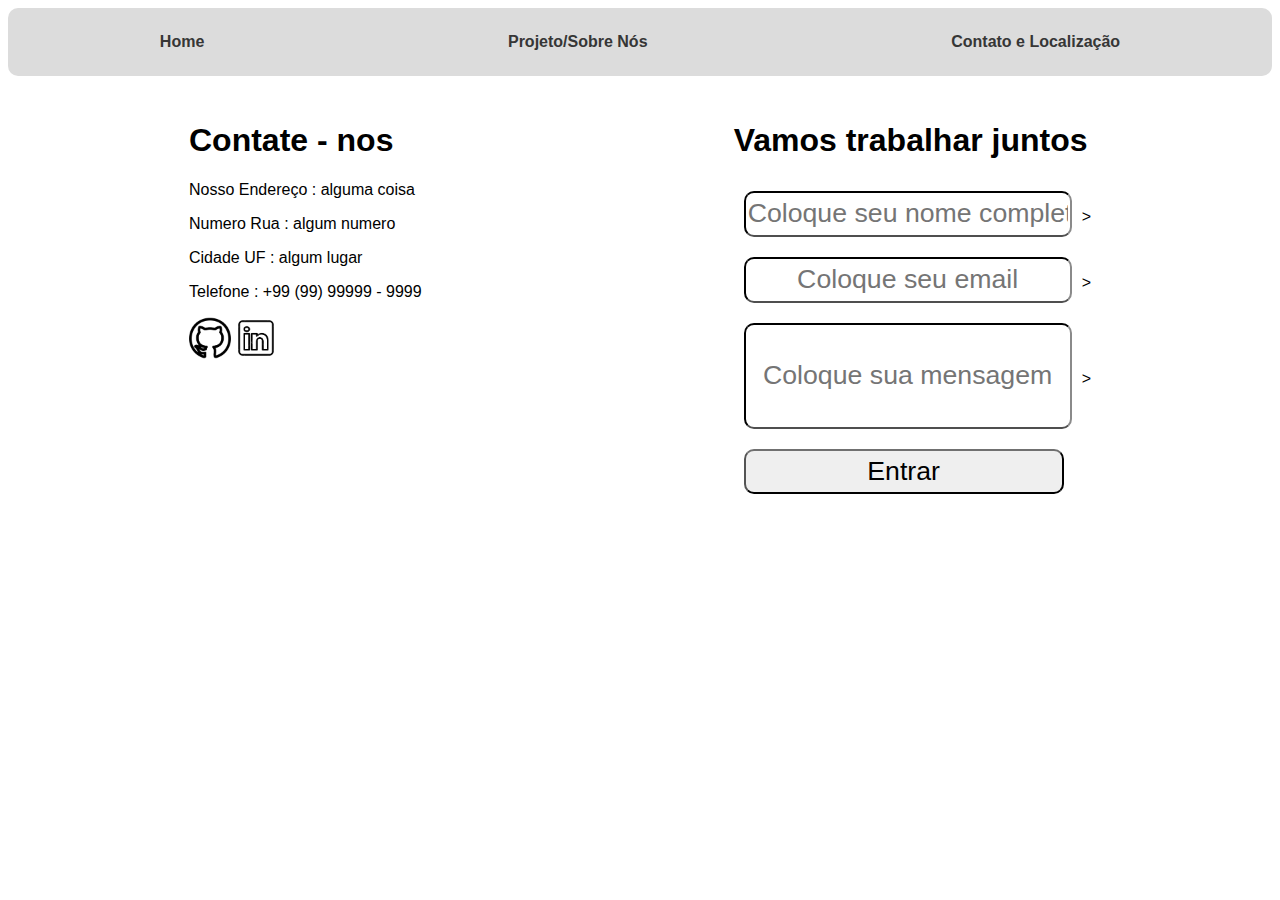
<file: index.html>
<!DOCTYPE html>
<html lang="pt-br">
<head>
    <meta charset="UTF-8">
    <meta name="viewport" content="width=device-width, initial-scale=1.0">
    <title>Contato/Localização</title>
    <link rel="stylesheet" href="Style.css">
</head>
<body>
    <nav style="display: flex; justify-content: space-around;background-color:#DCDCDC;border-radius: 10px;"> 
        <a id="home" href="Home.html" style="margin:25px;color: #363636; font-weight: bold;text-decoration: none;">Home</a>
        <a id="projeto" href="Projeto.html" style="margin:25px;color: #363636; font-weight: bold;text-decoration: none;">Projeto/Sobre Nós</a>    
        <a id="contato" href="index.html" style="margin:25px;color: #363636; font-weight: bold;text-decoration: none;">Contato e Localização</a>    
    </nav>
    <section style="display: flex; flex-direction: row; justify-content: space-around;margin: 25px; ">
        <div>
            <h1>Contate - nos</h1>
            <p>Nosso Endereço : alguma coisa</p>
            <p>Numero  Rua : algum numero</p>
            <p>Cidade  UF : algum lugar </p>
            <p>Telefone : +99 (99) 99999 - 9999</p>
            <a href=""><img src="assets/giticon.png" style="width:42px;height:42px;"></a>
            <a href=""><img src="assets/linkedlnicon.png" style="width:42px;height:42px;"></a>
        </div>
        <div>
            <h1>Vamos trabalhar juntos</h1>
            <form action="">
                <label for="nomeCompleto">
                    <input type="text" id="name" placeholder="Coloque seu nome completo" style="width: 320px;height: 40px;text-align: center; font-size: 3ch;border-color: #1C1C1C #363636 #4F4F4F #000000;border-radius: 10px; margin: 10px;">>
                </label><br>
                <label for="seuEmail">
                    <input type="email" id="mail" placeholder="Coloque seu email" style="width: 320px;height: 40px;text-align: center; font-size: 3ch;border-color:#1C1C1C #363636 #4F4F4F #000000;border-radius: 10px; margin: 10px;">>
                </label><br>
                <label for="suaMensagem">
                    <input type="text" id="mennsage" placeholder="Coloque sua mensagem" style="width: 320px;height: 100px;text-align: center; font-size: 3ch;border-color:#1C1C1C #363636 #4F4F4F #000000;border-radius: 10px; margin: 10px;">>
                </label><br>
            </form>
            <button id="btn" style="width: 320px;height: 45px;font-size: 3ch;margin: 10px;border-color:#1C1C1C #363636 #4F4F4F #000000;border-radius: 10px;color: black;">Entrar</button>
        </div>    
    </section>
    <script src="form.js"></script>
    <py-script src="Script.py"></py-script>
</body>
</html>
</file>
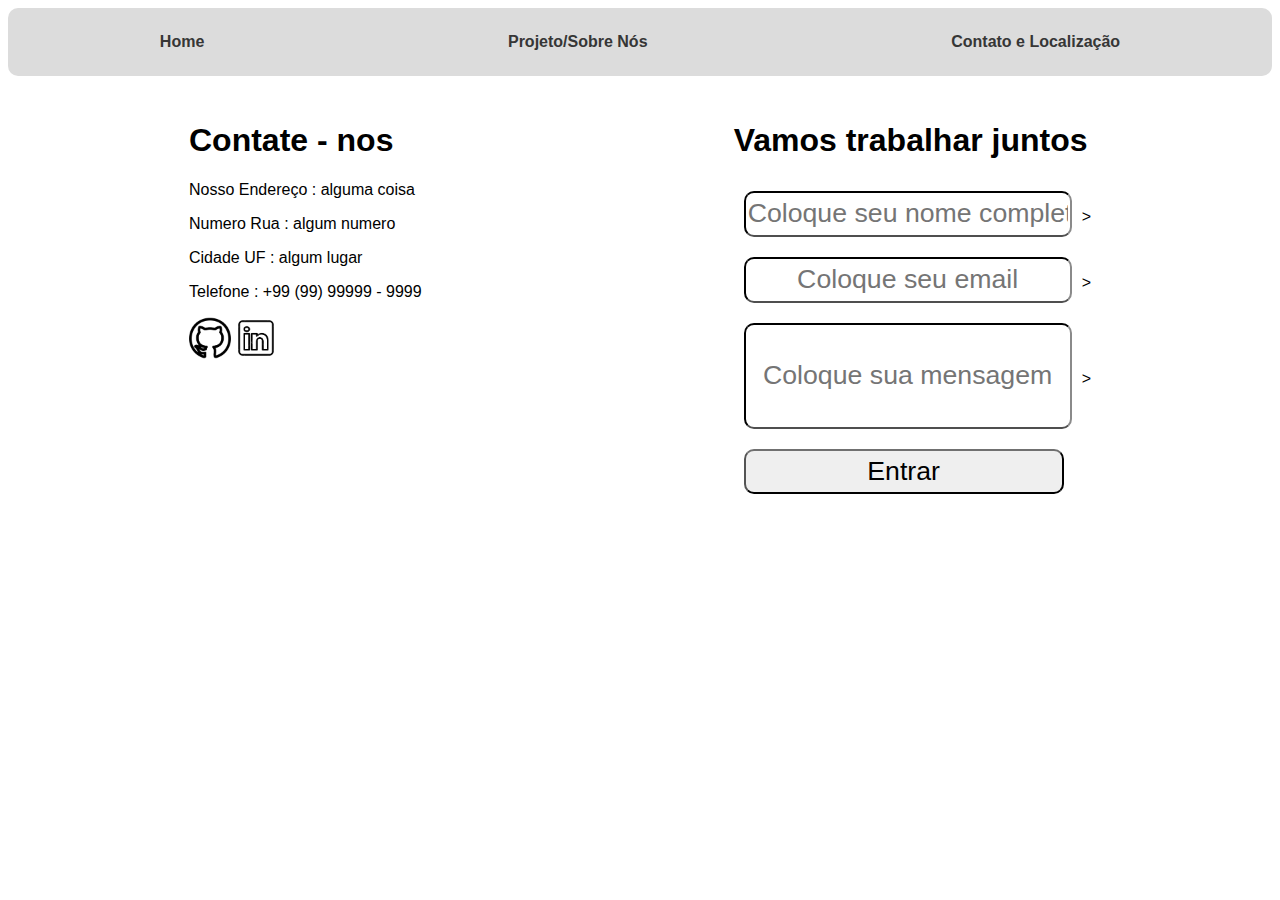
<file: Contato.html>
<!DOCTYPE html>
<html lang="pt-br">
<head>
    <meta charset="UTF-8">
    <meta name="viewport" content="width=device-width, initial-scale=1.0">
    <title>Contato/Localização</title>
    <link rel="stylesheet" href="Style.css">
</head>
<body>
    <nav style="display: flex; justify-content: space-around;background-color:#DCDCDC;border-radius: 10px;"> 
        <a id="home" href="Home.html" style="margin:25px;color: #363636; font-weight: bold;text-decoration: none;">Home</a>    
        <a id="projeto" href="Projeto.html" style="margin:25px;color: #363636; font-weight: bold;text-decoration: none;">Projeto/Sobre Nós</a>    
        <a id="contato" href="Contato.html" style="margin:25px;color: #363636; font-weight: bold;text-decoration: none;">Contato e Localização</a>    
    </nav>
    <section style="display: flex; flex-direction: row; justify-content: space-around;margin: 25px; ">
        <div>
            <h1>Contate - nos</h1>
            <p>Nosso Endereço : alguma coisa</p>
            <p>Numero  Rua : algum numero</p>
            <p>Cidade  UF : algum lugar </p>
            <p>Telefone : +99 (99) 99999 - 9999</p>
            <a href=""><img src="assets/giticon.png" style="width:42px;height:42px;"></a>
            <a href=""><img src="assets/linkedlnicon.png" style="width:42px;height:42px;"></a>
        </div>
        <div>
            <h1>Vamos trabalhar juntos</h1>
            <form action="">
                <label for="nomeCompleto">
                    <input type="text" id="name" placeholder="Coloque seu nome completo" style="width: 320px;height: 40px;text-align: center; font-size: 3ch;border-color: #1C1C1C #363636 #4F4F4F #000000;border-radius: 10px; margin: 10px;">>
                </label><br>
                <label for="seuEmail">
                    <input type="email" id="mail" placeholder="Coloque seu email" style="width: 320px;height: 40px;text-align: center; font-size: 3ch;border-color:#1C1C1C #363636 #4F4F4F #000000;border-radius: 10px; margin: 10px;">>
                </label><br>
                <label for="suaMensagem">
                    <input type="text" id="mennsage" placeholder="Coloque sua mensagem" style="width: 320px;height: 100px;text-align: center; font-size: 3ch;border-color:#1C1C1C #363636 #4F4F4F #000000;border-radius: 10px; margin: 10px;">>
                </label><br>
            </form>
            <button style="width: 320px;height: 45px;font-size: 3ch;margin: 10px;border-color:#1C1C1C #363636 #4F4F4F #000000;border-radius: 10px;color: black;">Entrar</button>
        </div>    
    </section>

    <py-script src="Script.py"></py-script>
</body>
</html>
</file>
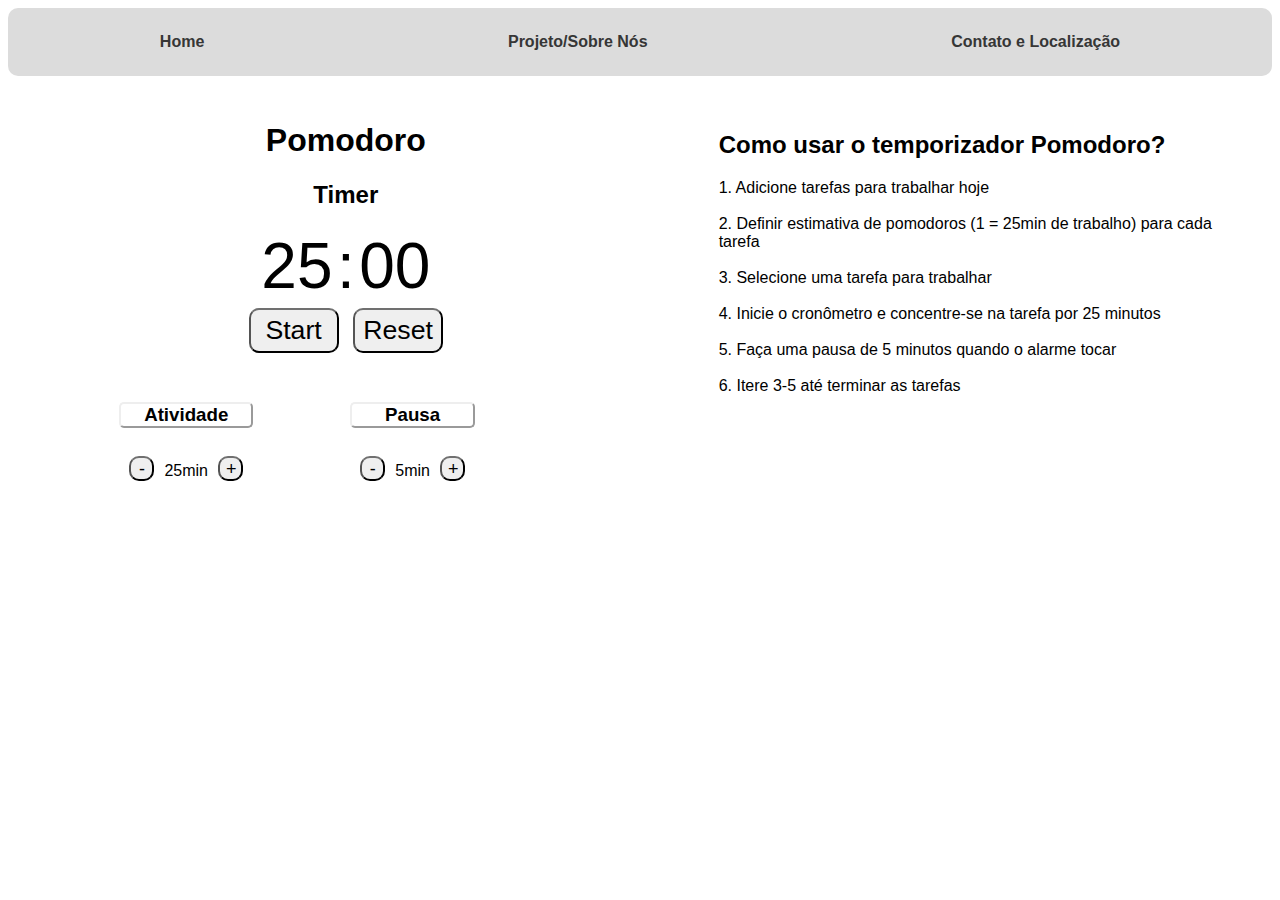
<file: Home.html>
<!DOCTYPE html>
<html lang="pt-br">
<head>
    <meta charset="UTF-8">
    <meta name="viewport" content="width=device-width, initial-scale=1.0">
    <title>Home</title>
    <link rel="stylesheet" href="Style.css">
</head>
<body> 
    <nav style="display: flex; justify-content: space-around;background-color:#DCDCDC;border-radius: 10px;"> 
        <a id="home" href="Home.html" style="margin:25px;color: #363636; font-weight: bold;text-decoration: none;">Home</a>
        <a id="projeto" href="Projeto.html" style="margin:25px;color: #363636; font-weight: bold;text-decoration: none;">Projeto/Sobre Nós</a>    
        <a id="contato" href="index.html" style="margin:25px;color: #363636; font-weight: bold;text-decoration: none;">Contato e Localização</a>    
    </nav>
    <section style="display: flex; flex-direction: row;">
        <div style="display: flex; justify-content: center ; width: 650px; height: 400px;margin: 25px; border-radius: 10px; ">
            <div style="width: 600px; justify-content: space-around;">
                <header style="text-align: center;">
                    <h1>Pomodoro</h1>
                    <h2>Timer</h2>
                    <div class="timer" id="minutos"></div>
                    <div class="timer" id="separador">:</div>
                    <div class="timer" id="segundos">00</div>
                    <div>
                        <button class="btn" id="start" onclick="contador(ajuste_atividade)" style="width: 90px;height: 45px;font-size: 3ch;margin: 5px;border-color:#1C1C1C #363636 #4F4F4F #000000;border-radius: 10px;color: black;">Start</button>
                        <button class="btn" id="reset" onclick="resetar()" style="width: 90px;height: 45px;font-size: 3ch;margin: 5px;border-color:#1C1C1C #363636 #4F4F4F #000000;border-radius: 10px;color: black;">Reset</button>
                        <button class="btn" id="continue" onclick="continuar()" style="width: 120px;height: 45px;font-size: 3ch;margin: 5px;border-color:#1C1C1C #363636 #4F4F4F #000000;border-radius: 10px;color: black;">continue</button>
                        <button class="btn" id="pause" onclick="pausar()" style="width: 90px;height: 45px;font-size: 3ch;margin: 5px;border-color:#1C1C1C #363636 #4F4F4F #000000;border-radius: 10px;color: black;">pause</button>

                    </div>
                </header>
                <footer style="display: flex; flex-direction: row; justify-content: space-around; margin: 25px;">
                    <div>
                        <h3 onclick="atividade()" style="text-align: center; border: 2px outset;border-radius: 5px;">Atividade</h3>
                        <div style="display: flex; flex-direction: row; justify-content: space-around;">
                            <button onclick="dmnAtv()" style="width: 25px; height: 25px; margin: 10px; font-size: large;border-color:#1C1C1C #363636 #4F4F4F #000000;border-radius: 10px;color: black;">-</button>
                            <p id="ajuste_atividade"></p><p id="minA">min</p>
                            <button onclick="aumAtv()" style="width: 25px; height: 25px; margin: 10px; font-size: large;border-color:#1C1C1C #363636 #4F4F4F #000000;border-radius: 10px;color: black;">+</button>
                        </div>
                    </div>
                    <div>
                        <h3 onclick="descanso()" style="text-align: center; border: 2px outset;border-radius: 5px;">Pausa</h3>
                        <div style="display: flex; flex-direction: row; justify-content: space-around;">
                            <button onclick="dmnPause()" style="width: 25px; height: 25px; margin: 10px; font-size: large;border-color:#1C1C1C #363636 #4F4F4F #000000;border-radius: 10px;color: black;">-</button>
                            <p id="ajuste_pausa"></p><p id="minP">min</p>
                            <button onclick="aumPause()" style="width: 25px; height: 25px; margin: 10px; font-size: large;border-color:#1C1C1C #363636 #4F4F4F #000000;border-radius: 10px;color: black;">+</button>
                        </div>
                    </div>
                    <div>
                    </div>
                </footer>
            </div>
        </div>
        <div style="margin: 25px; border-radius: 10px; padding: 10px;">
            <h2> Como usar o temporizador Pomodoro? </h2>
            <p>
               1. Adicione tarefas para trabalhar hoje <br><br>
               2. Definir estimativa de pomodoros (1 = 25min de trabalho) para cada tarefa<br><br>
               3. Selecione uma tarefa para trabalhar<br><br>
               4. Inicie o cronômetro e concentre-se na tarefa por 25 minutos<br><br>
               5. Faça uma pausa de 5 minutos quando o alarme tocar<br><br>
               6. Itere 3-5 até terminar as tarefas<br><br>
            </p>
        </div>
    </section>

    <script src="Script.js"></script>
</body>
</html>
</file>
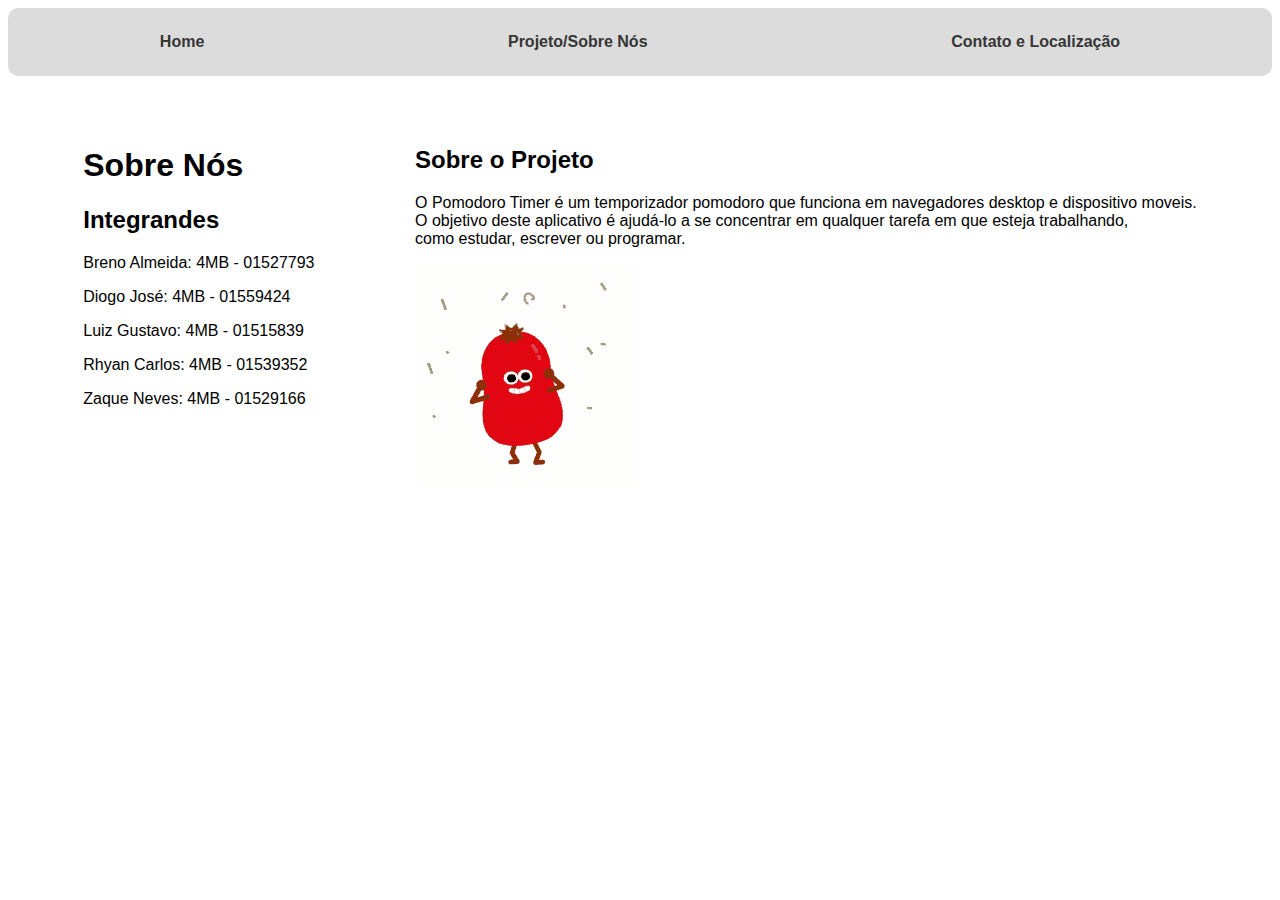
<file: Projeto.html>
<!DOCTYPE html>
<html lang="pt-br">
<head>
    <meta charset="UTF-8">
    <meta name="viewport" content="width=device-width, initial-scale=1.0">
    <title>Projeto</title>
    <link rel="stylesheet" href="Style.css">
</head>
<body>
    <nav style="display: flex; justify-content: space-around;background-color:#DCDCDC;border-radius: 10px;"> 
        <a id="home" href="Home.html" style="margin:25px;color: #363636; font-weight: bold;text-decoration: none;">Home</a> 
        <a id="projeto" href="Projeto.html" style="margin:25px;color: #363636; font-weight: bold;text-decoration: none;">Projeto/Sobre Nós</a>    
        <a id="contato" href="index.html" style="margin:25px;color: #363636; font-weight: bold;text-decoration: none;">Contato e Localização</a>    
    </nav>
    <section style="display: flex; flex-direction: row;justify-content: space-around;margin: 25px;">
        <div style="margin: 25px;">
            <h1>Sobre Nós</h1>
            <h2>Integrandes</h2>
            <p>Breno Almeida: 4MB - 01527793</p>
            <p>Diogo José: 4MB - 01559424</p>
            <p>Luiz Gustavo: 4MB - 01515839</p>
            <p>Rhyan Carlos: 4MB - 01539352</p>
            <p>Zaque Neves: 4MB - 01529166</p>    
        </div>
        <div style="margin: 25px;">
            <h2>Sobre o Projeto</h2>
            <p>
                O Pomodoro Timer é um temporizador pomodoro que funciona em navegadores desktop e dispositivo moveis.<br>
                O objetivo deste aplicativo é ajudá-lo a se concentrar em qualquer tarefa em que esteja trabalhando, <br>
                como estudar, escrever ou programar. 
            </p>
            <img src="assets/mutti-pomodoro.gif" alt="">
        </div>
    </section>
    <script src="Script.js"></script>
</body>
</html>
</file>
<file: Style.css>
body {
    font-family:'Franklin Gothic Medium', 'Arial Narrow', Arial, sans-serif
}


.timer {
    font-size: 4rem;
    display: inline;
}

#pause, #continue {
    display: none;

}
</file>
